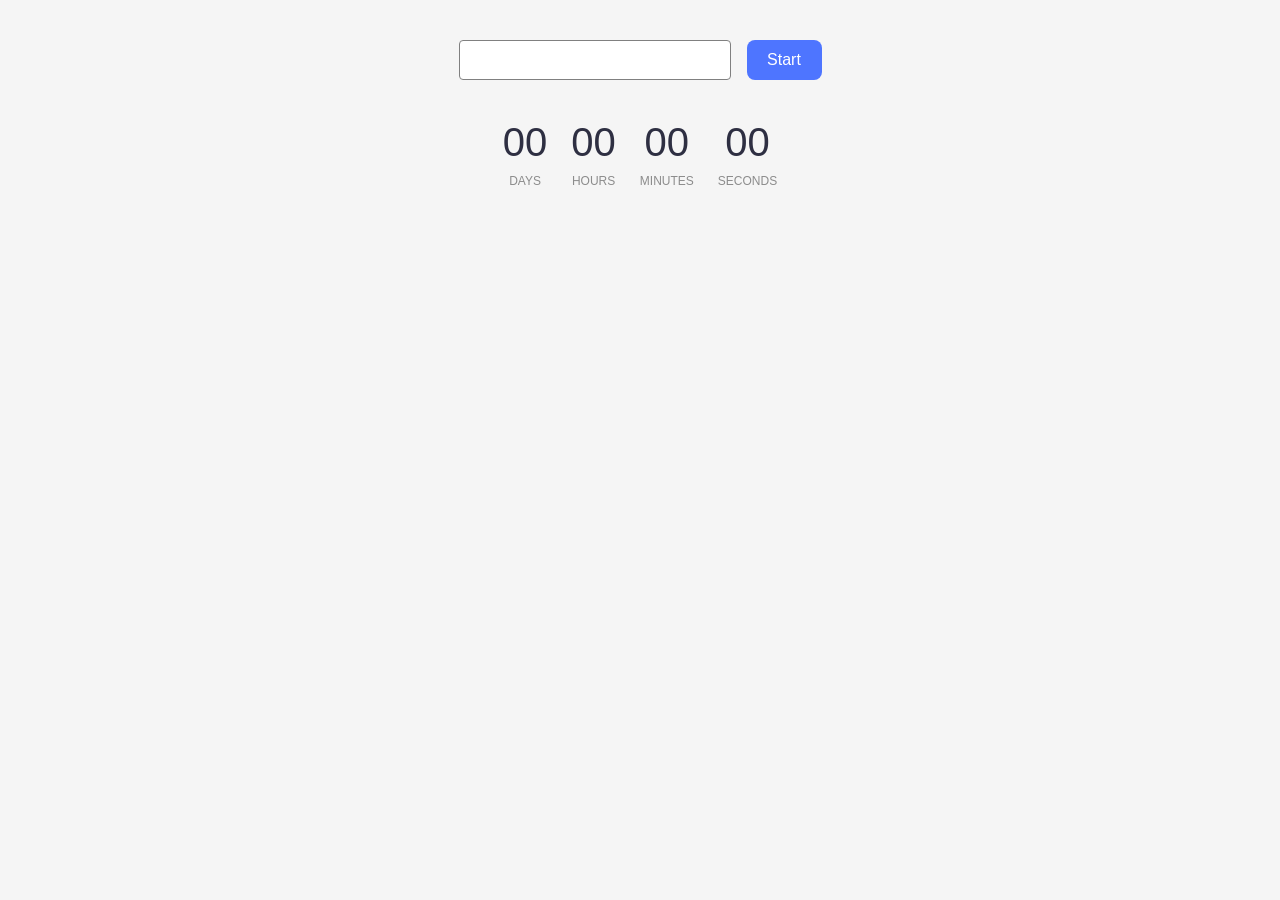
<file: src/1-timer.html>
<!DOCTYPE html>
<html lang="en">

<head>
  <meta charset="UTF-8" />
  <meta http-equiv="X-UA-Compatible" content="IE=edge" />
  <meta name="viewport" content="width=device-width, initial-scale=1.0" />
  <title>Timer</title>
  <link rel="stylesheet" href="./css/styles.css" />
</head>

<body>
  <main>
    <div class="calendar">
      <input class="calendar-input" type="text" id="datetime-picker" />
      <button class="calendar-button" type="button" data-start>Start</button>
    </div>
    <div class="timer">
      <div class="field">
        <span class="value" data-days>00</span>
        <span class="label">Days</span>
      </div>
      <div class="field">
        <span class="value" data-hours>00</span>
        <span class="label">Hours</span>
      </div>
      <div class="field">
        <span class="value" data-minutes>00</span>
        <span class="label">Minutes</span>
      </div>
      <div class="field">
        <span class="value" data-seconds>00</span>
        <span class="label">Seconds</span>
      </div>
    </div>

  </main>
  <script type="module" src="./js/1-timer.js"></script>
</body>

</html>
</file>
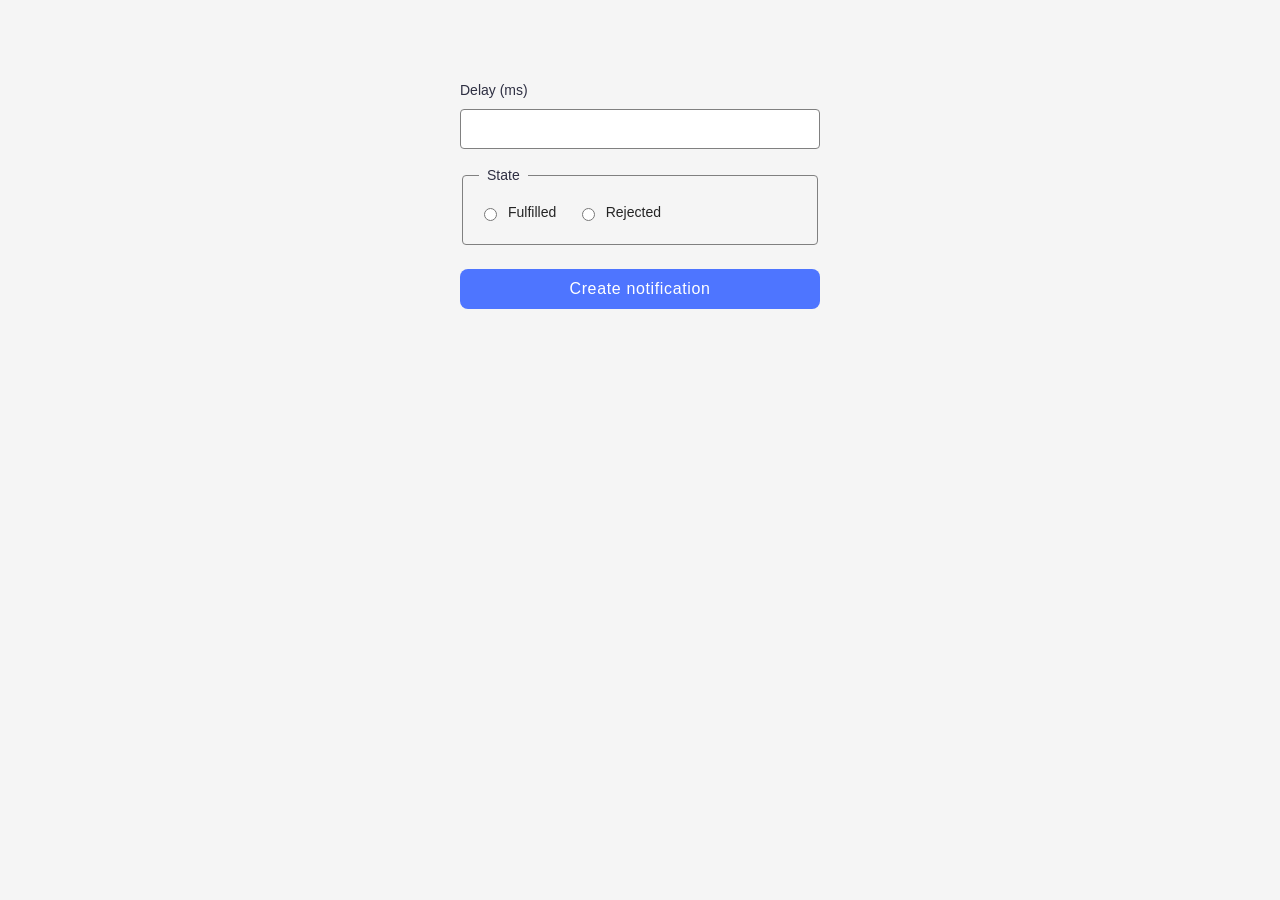
<file: src/2-snackbar.html>
<!DOCTYPE html>
<html lang="en">

<head>
  <meta charset="UTF-8" />
  <meta http-equiv="X-UA-Compatible" content="IE=edge" />
  <meta name="viewport" content="width=device-width, initial-scale=1.0" />
  <title>Snackbar</title>
  <link rel="stylesheet" href="./css/styles.css" />
</head>

<body>
  <main>
    <form class="form">
      <label class="form-label">
        Delay (ms)
        <input class="form-input" type="number" name="delay" required />
      </label>

      <fieldset class="form-fieldset">
        <legend class="form-legend">State</legend>
        <label class="form-fieldset-label">
          <input class="form-fieldset-input" type="radio" name="state" value="fulfilled" required />
          Fulfilled
        </label>
        <label class="form-fieldset-label">
          <input class="form-fieldset-input" type="radio" name="state" value="rejected" required />
          Rejected
        </label>
      </fieldset>

      <button class="form-button" type="submit">Create notification</button>
    </form>
  </main>
  <script type="module" src="./js/2-snackbar.js"></script>
</body>

</html>
</file>
<file: src/css/styles.css>
/**
  |============================
  | include css partials with
  | default @import url()
  |============================
*/
/* Common styles */
@import url('./reset.css');
@import url('./base.css');
@import url('./container.css');
@import url('./animations.css');

/* Sections style */
@import url('./header.css');
@import url('./vite-promo.css');
@import url('./badges.css');
@import url('./back-link.css');
@import url('./footer.css');
@import url('./timer.css');
@import url('./snackbar.css');
</file>
